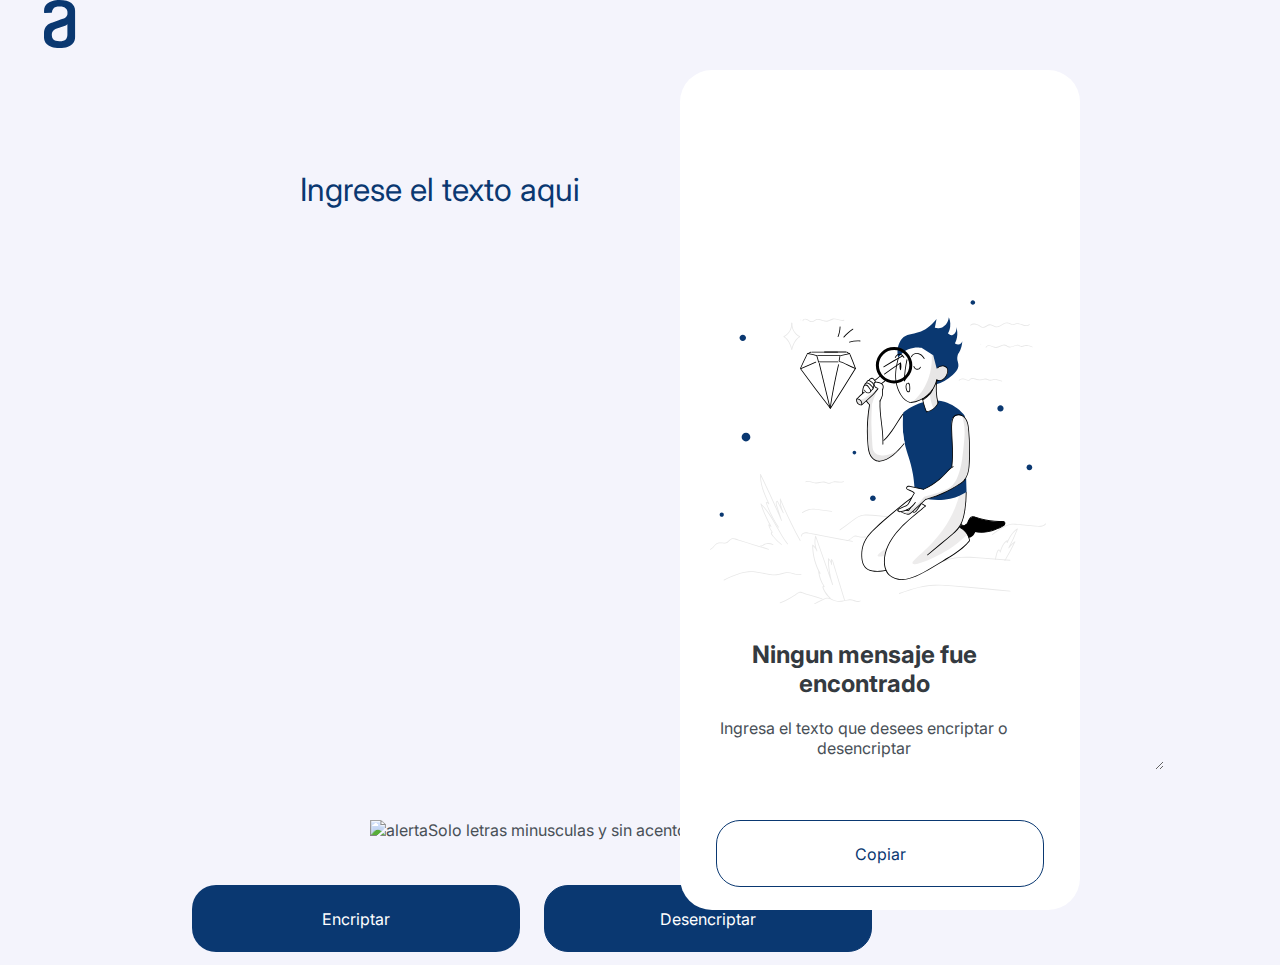
<file: ENCRIPTADOR/index.html>
<!DOCTYPE html>
<html lang="es">
<head>
    <meta charset="UTF-8">
    <meta http-equiv="X-UA-Compatible" content="IE=edge">
    <meta name="viewport" content="width=device-width,initial-scale=1.0">
    <link rel="stylesheet" href="/ENCRIPTADOR/style.css">
    <link href="https://fonts.googleapis.com/css2?family=Inter:wght@200;300;400&display=swap" rel="stylesheet">
    <title>Encriptador Challenge</title>
</head>
<body>
    <header>
        <img src="/ENCRIPTADOR/IMAGENES/Logo.svg" alt="logo">

    </header>
    <main>
        <section class="seccion1">
            <div class="contenedorcajatexto">
            <textarea placeholder="Ingrese el texto aqui" 
                class="cajatexto"></textarea>
            </div> 
            <div class="alerta">
                <img scr="IMAGENES/alerta.svg" alt="alerta">
                <p>Solo letras minusculas y sin acentos </p>
            </div>
            <div class="contenedor-botones">
                <input type="button" class="btn-encriptar"
                value="Encriptar">
                <input type="button" class="btn-desencriptar"
                value="Desencriptar">
            </div>           
        </section>
        <section class="seccion2">
            <div class="contenedorpersonaje">
                <img src="/ENCRIPTADOR/IMAGENES/Muñeco.svg" alt="muneco">
            </div>
            <div class="contenedor-parrafo">
                <h3>Ningun mensaje fue<br>encontrado</h3>
                <p>Ingresa el texto que desees encriptar o <br> desencriptar</p>
            </div>
            <div class="contenedor-copiar">
                <input type="button" class="btn-copiar" value="Copiar">
            </div>
            <div class="contenedor-resultado">
                <p class= "texto-resultado"> </p>
            </div>

        </section>

</main>
<script src="/ENCRIPTADOR/script.js"> </script>

</body>


</html>
</file>
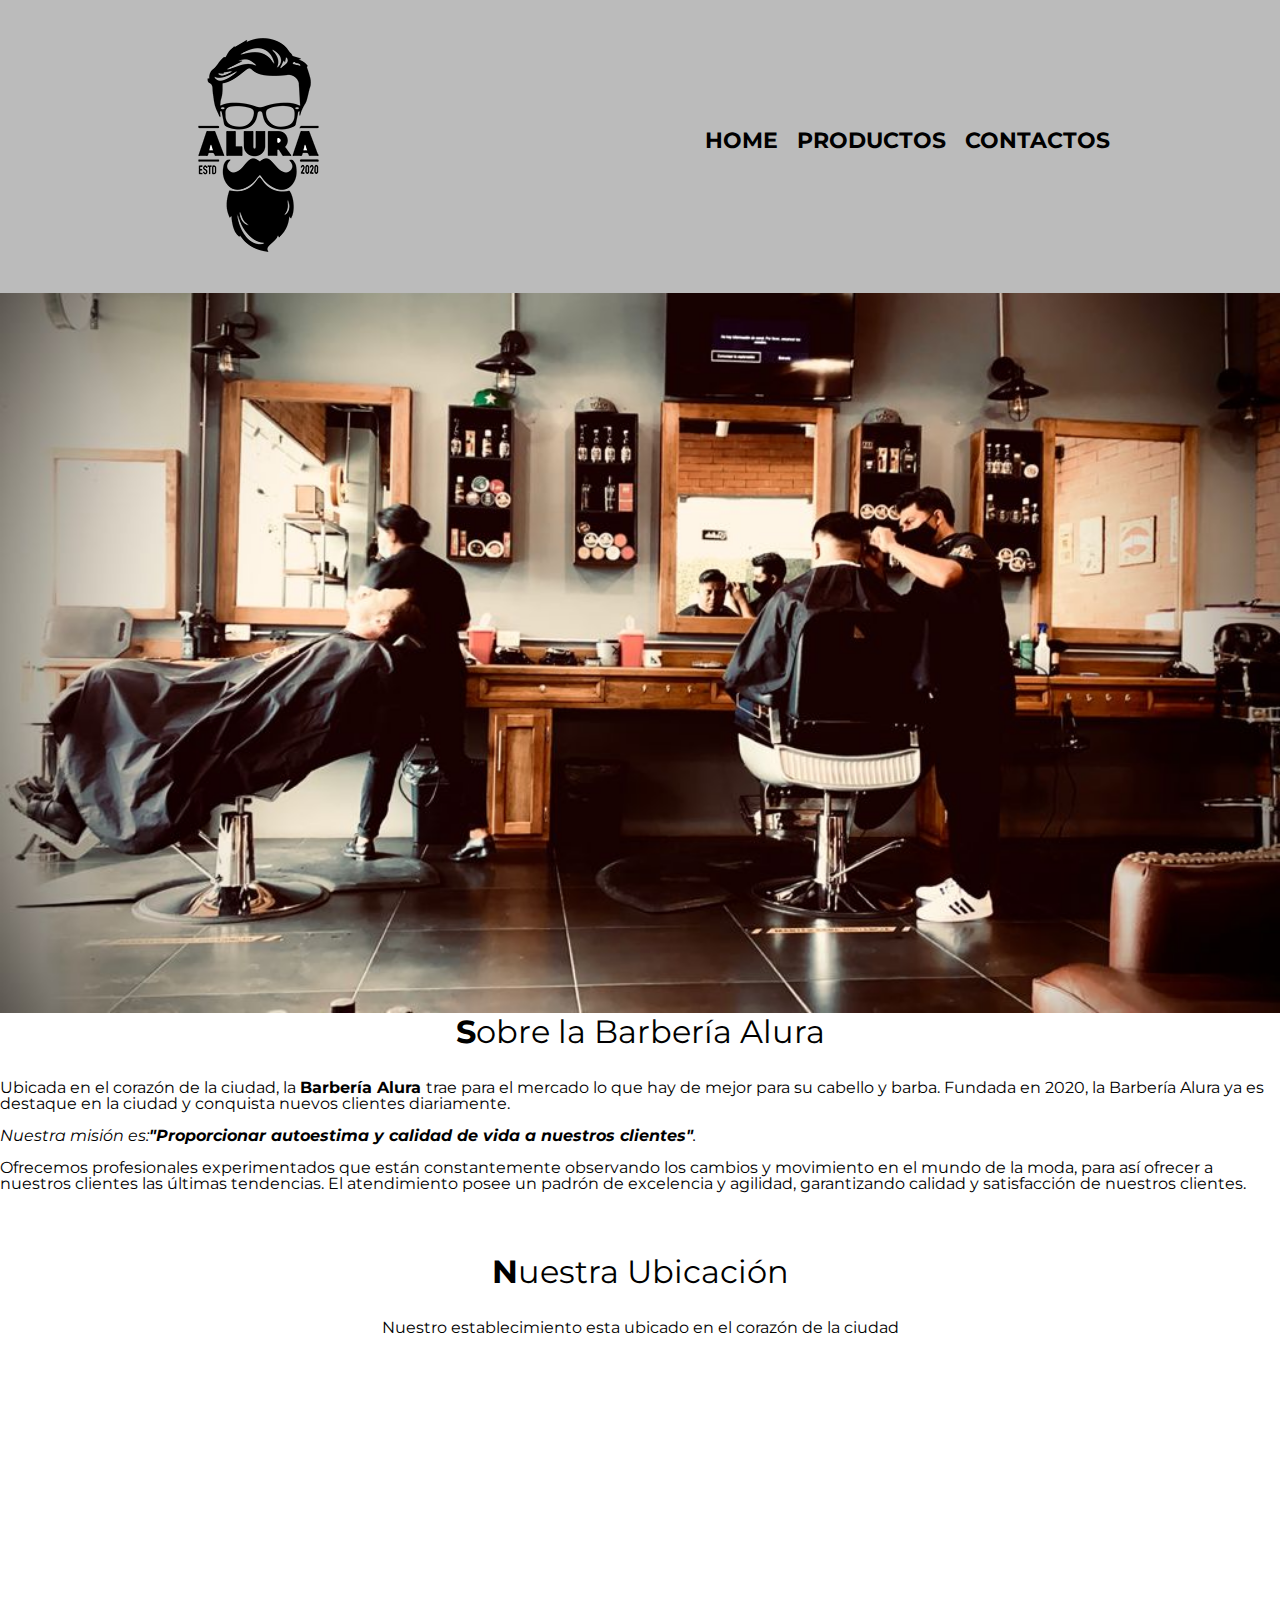
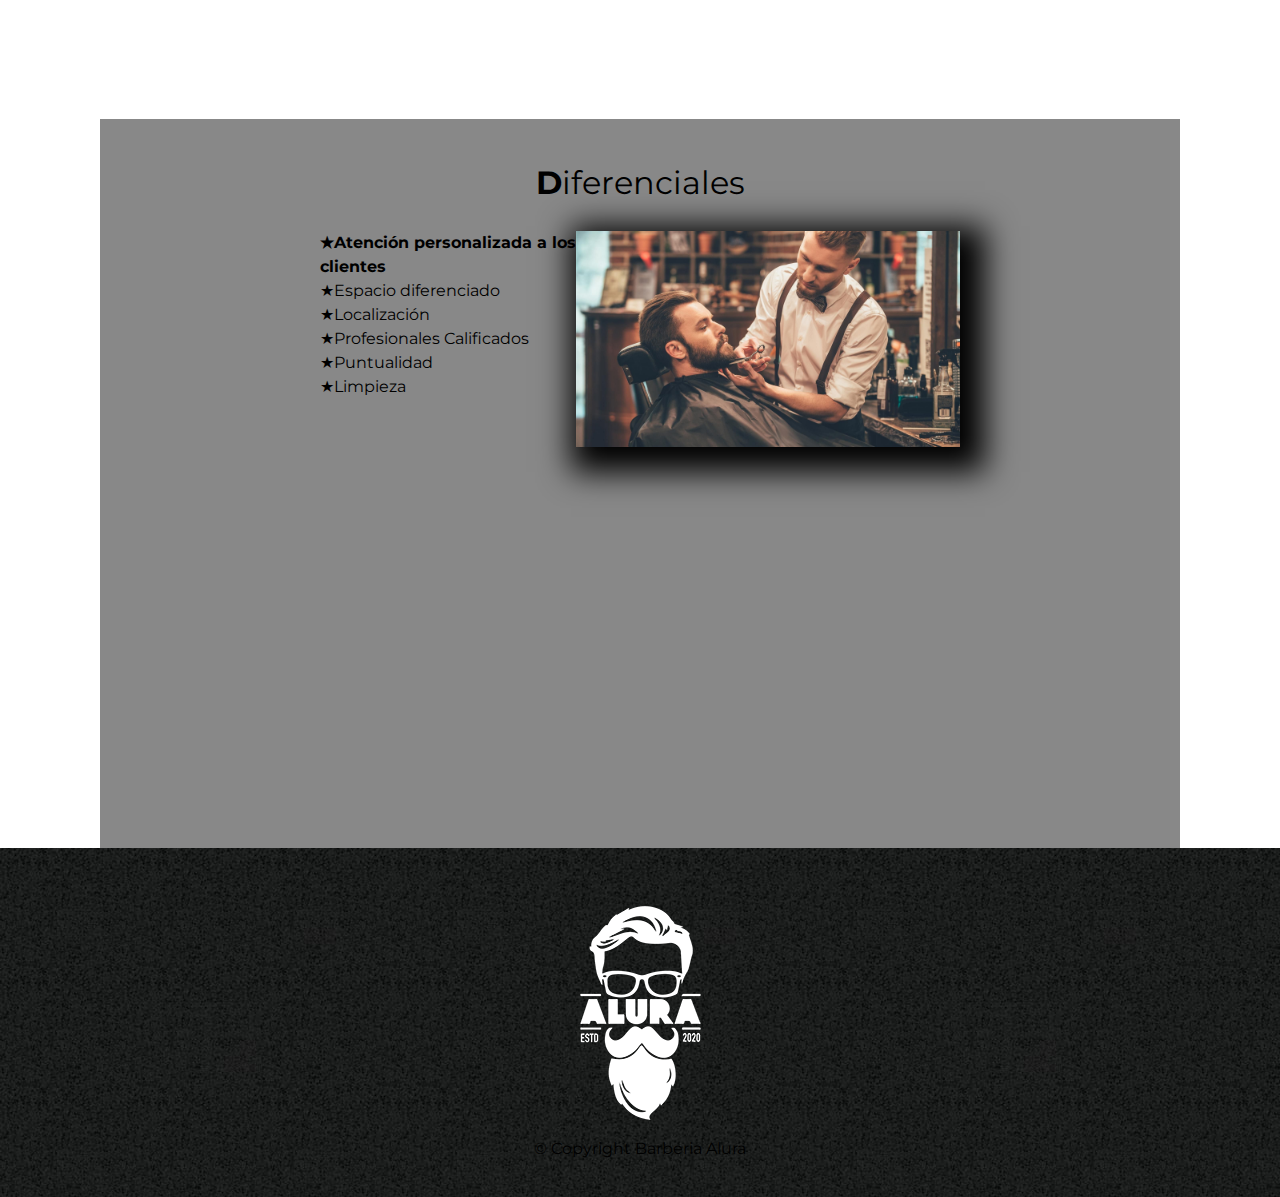
<file: HTML5 PAGINA BARBERIA/INDEX.HTML>
<!DOCTYPE html>

<html lang="es">

<head>
    <meta charset="UTF-8">
    <meta name="viewport" content="width=divice-width">
    <title>Barbería Alura</title>
    <link rel="stylesheet" href="reset.css">
    <link rel="stylesheet" href="/HTML5 PAGINA BARBERIA/style.css">
    <style>
        @import url('https://fonts.googleapis.com/css2?family=Montserrat:wght@300&display=swap');
    </style>
    
</head>

<body>


    <header>
        <div class="caja">
        <h1><img src="/HTML5 PAGINA BARBERIA/imagenes/logo.png"></h1>
            <nav>
            <ul>
                <li><a href="INDEX.HTML">Home</a></li>
                <li><a href="productos.html">Productos</a></li>
                <li><a href="contacto.html">Contactos</a></li>
            </ul>
        </nav>
    </div>
    </header>


<img id= "banner" src="/HTML5 PAGINA BARBERIA/banner.jpg">

<main>
    <section class="principal">    
        <h2 class="titulo-principal"> Sobre la Barbería Alura </h2>

        

        <p>Ubicada en el corazón de la ciudad, la <strong>Barbería Alura
        </strong> trae para el mercado lo que hay de mejor para su cabello
        y barba. Fundada en 2020, la Barbería Alura ya es destaque en la 
        ciudad y conquista nuevos clientes diariamente.</p> 
        
        <p id="mision"><em>Nuestra misión es:<strong>"Proporcionar 
        autoestima y calidad de vida a nuestros clientes"</strong>.</em></p>
        
        <p>Ofrecemos profesionales experimentados que están constantemente observando los cambios
        y movimiento en el mundo de la moda, para así ofrecer a nuestros clientes las últimas tendencias.
        El atendimiento posee un padrón de excelencia y agilidad, garantizando calidad y satisfacción de nuestros clientes.</p> 
    
        </section>   
    <section class="mapa">
        <h3 class="titulo-principal">Nuestra Ubicación</h3>
        <p>Nuestro establecimiento esta ubicado en el corazón de la ciudad</p>
        <div class="mapa-contenido">
            <iframe src="https://www.google.com/maps/embed?pb=!1m18!1m12!1m3!1d3656.
            407977564759!2d-46.63683214832817!3d-23.589697068451812!2m3!1f0!2f0!3f0!
            3m2!1i1024!2i768!4f13.1!3m3!1m2!1s0x94ce5bd9bb943bf5%3A0x6f642995c970f0f
            e!2scaelum%20alura!5e0!3m2!1ses!2sco!4v1674791493209!5m2!1ses!2sco" 
            width="100%" height="300" style="border:0;" allowfullscreen="" loading="lazy"
             referrerpolicy="no-referrer-when-downgrade"></iframe>

        </div>
        

    </section>

    <section class="diferenciales">  

        <h3 class ="titulo-principal"> Diferenciales</h3>

    <div class="contenido-diferenciales">

        <ul class="lista-diferenciales">
            <li class="items">Atención personalizada a los clientes</li>
            <li class="items">Espacio diferenciado</li>
            <li class="items">Localización</li>
            <li class="items">Profesionales Calificados</li>
            <li class="items">Puntualidad</li>
            <li class="items">Limpieza</li>
            </ul><img src="/HTML5 PAGINA BARBERIA/diferenciales.jpg" 
            class="imagend">
    </div>
    <div class="video">
        <iframe width="100%" height="315" src="https://www.youtube.com/embed/wcVVXUV0YUY" 
        frameborder="0" allow="accelerometer; autoplay; clipboard-write; 
        encrypted-media; gyroscope; picture-in-picture" allowfullscreen></iframe>
    </div>
    </section> 
    
</main>
   
<footer>
    <img src="/HTML5 PAGINA BARBERIA/imagenes/logo-blanco.png">
    <p class="copyrigth"> &copy Copyright Barberia Alura</p>
</footer>

</body>
</html>
</file>
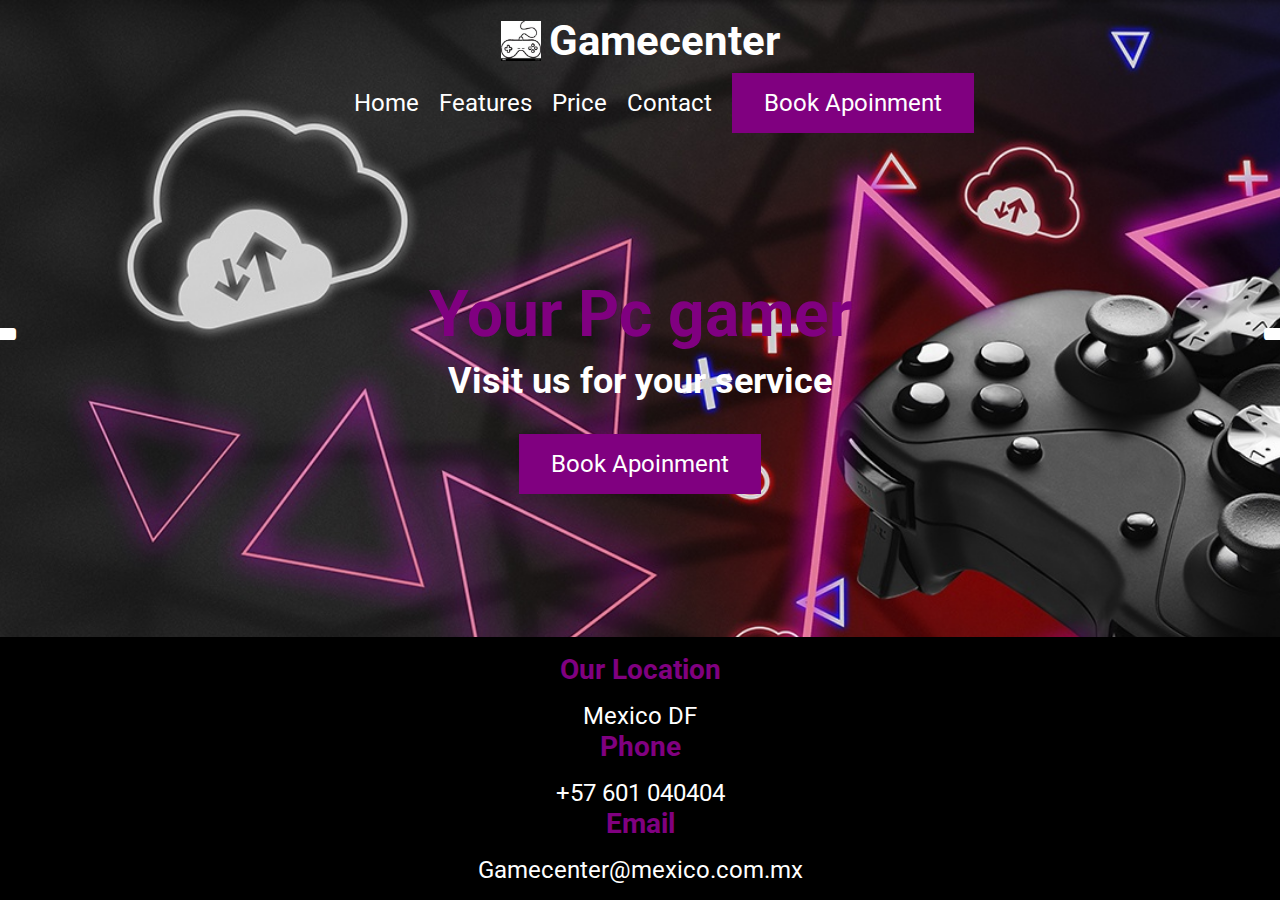
<file: PAGINA WEB 1/INDEX.HTML>
<!DOCTYPE html>

<html lang="es">

<head>
    <meta charset="UTF-8">
    <meta http-equiv="X-UA-Compatible" content="IE=edge">
    <meta name="viewport" content="width=device-width, initial-scale=1.0">
    <title>Gamecenter</title>
    <link rel="preconnect" href="https://fonts.googleapis.com">
    <link rel="preconnect" href="https://fonts.gstatic.com" crossorigin>
    <link href="https://fonts.googleapis.com/css2?family=Roboto:wght@400;700&display=swap" rel="stylesheet">
    <link rel="stylesheet" href="https://cdnjs.cloudflare.com/ajax/libs/font-awesome/6.2.0/css/all.min.css">
    <link rel="stylesheet" href="/PAGINA WEB 1/style.css">
    <script src="/PAGINA WEB 1/script.js" defer></script> 
</head>
<body> 
    <main class="container">
        <header class="header">
            <a href="#" class="logo">
                <img class="logo_img" src="Img/iconocontrol.jpg" alt="Gamecenter">
                Gamecenter
            </a>

            <nav class="menu">
            <ul class="menu-list">
                <li class="menu-list_item"><a href = "#">Home </a></li>
                <li class="menu-list_item"><a href = "#">Features </a></li>
                <li class="menu-list_item"><a href = "#">Price</a></li>
                <li class="menu-list_item"><a href = "#">Contact</a></li>
                <li class="menu-list_item"><a class="book-appointment" href="#">Book Apoinment</a></li>
                </ul>
            </nav>

        </header>

        <article class="content">
            <a class="slideButton prevSlide"><i class="fa fa-left-long"></i></a>
            <a class="slideButton nextSlide"><i class="fa fa-right-long"></i></a>
            <h1 class="content_claim">Your Pc gamer</h1>
            <h2 class="content_subclaim">Visit us for your service</h2>
            <a class="book-appointment" href="#">Book Apoinment</a>
        </article>

        <div class="footer_wrapper">
            <footer class="footer">
            <section class="footer_widget">
            <h3 class="footer_widget_title">Our Location</h3>
            <p class="footer_widget_text">Mexico DF</p>
            </section>

            <section class="footer_widget">
                <h3 class="footer_widget_title">Phone</h3>
                <p class="footer_widget_text">+57 601 040404</p>
            </section>

            <section class="footer_widget">
                <h3 class="footer_widget_title">Email</h3>
                <p class="footer_widget_text">Gamecenter@mexico.com.mx</p>
            </section>
        </footer>
        </div>
    </main>
</body>
</html>
</file>
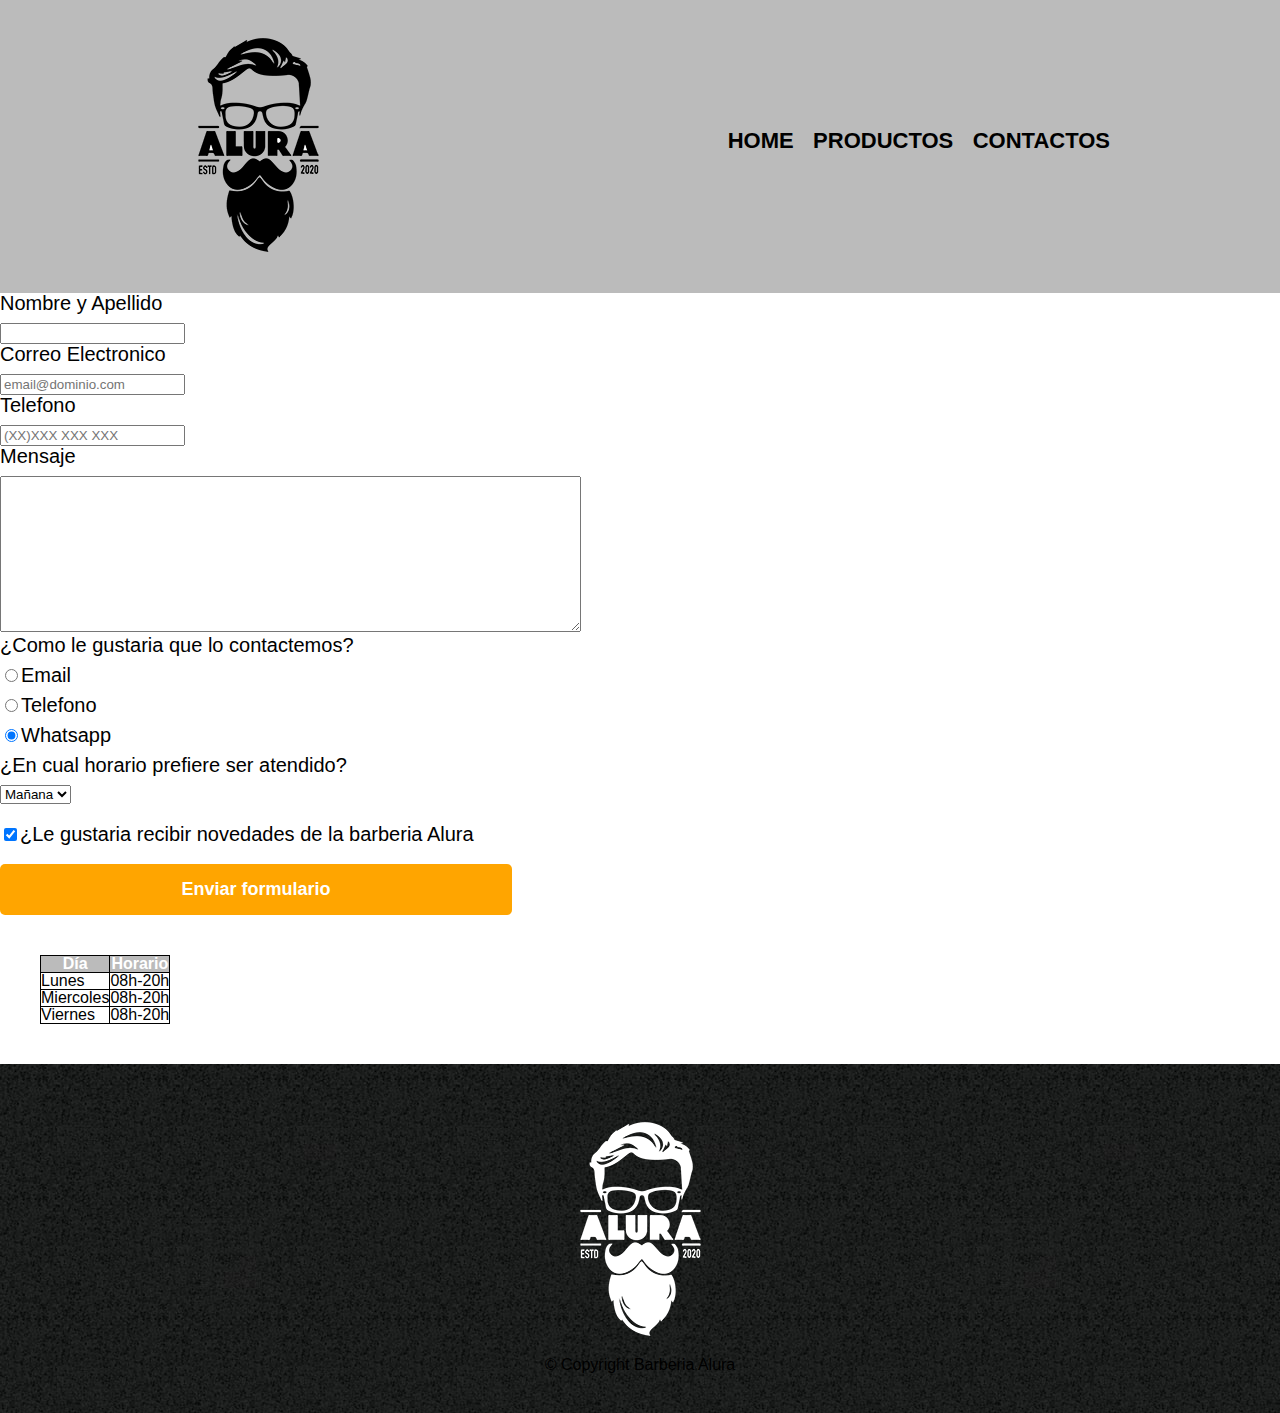
<file: HTML5 PAGINA BARBERIA/contacto.html>
<!DOCTYPE html>

<html>
<head>   

<meta charset="UTF-8">
<title>Contacto - Barbería Alura</title>
<link rel="stylesheet" href="reset.css">
<link rel="stylesheet" href="/HTML5 PAGINA BARBERIA/style.css">
</head>

<body>
    <header>
        <div class="caja">
        <h1><img src="/HTML5 PAGINA BARBERIA/imagenes/logo.png" alt="Logo de la Barberia Alura"></h1>
            <nav>
            <ul>
                <li><a href="INDEX.HTML">Home</a></li>
                <li><a href="productos.html">Productos</a></li>
                <li><a href="contactos.html">Contactos</a></li>
            </ul>
        </nav>
    </div>
    </header>
    <main>
        <form>
            <label for="nombreapellido">Nombre y Apellido</label>
            <input type="text" id="nombreapellido" class="input-padron" required>
            


            <label for="correoelectronico">Correo Electronico</label>
            <input type="email" id="correoelectronico" class="input-padron" required 
            placeholder="email@dominio.com">
            

            <label for="telefono">Telefono</label>
            <input type="tel" id="telefono" class="input-padron" required 
            placeholder="(XX)XXX XXX XXX">

            <label for="mensaje">Mensaje</label>
            <textarea cols="70" rows="10" id ="mensaje" class="input-padron" required></textarea>

<fieldset>

    <legend>¿Como le gustaria que lo contactemos?</legend>
    <label for="radio-email"><input type="radio" name="contacto" value="email" id="radio-email">Email</label>
    

    <label for="radio-telefono"><input type="radio" name="contacto" value="Telefono" id="radio-telefono">Telefono</label>
    

    <label for="radio-whatsapp"><input type="radio" name="contacto" value="whatsapp" id="radio-whatsapp" checked>Whatsapp</label>
    

</fieldset>
<fieldset>
    <legend>¿En cual horario prefiere ser atendido?</legend>
    <select> 
        <option>Mañana</option>
        <option>Tarde</option>
        <option>Noche</option>
    </select>
</fieldset>

<label class="checkbox"><input type="checkbox" checked>¿Le gustaria recibir novedades de la barberia Alura</label>

            <input type="submit" value="Enviar formulario" class="enviar">

        </form>
<table>
    
        <thead>
        <tr>
            <th>Día</th>
            <th>Horario</th>
        </tr>
        </thead>
        <tbody>

            <tr>
                <td>Lunes</td>
                <td>08h-20h</td>
            </tr>
        
            <tr>
                <td>Miercoles</td>
                <td>08h-20h</td>
            </tr>
            <tr>
                <td>Viernes</td>
                <td>08h-20h</td>
            </tr>

        </tbody>
</table>



    </main>

</body>

<footer>
<img src="/HTML5 PAGINA BARBERIA/imagenes/logo-blanco.png" alt="Logo alura">
<p class="copyrigth"> &copy Copyright Barberia Alura</p>
</footer>


</html>
</file>
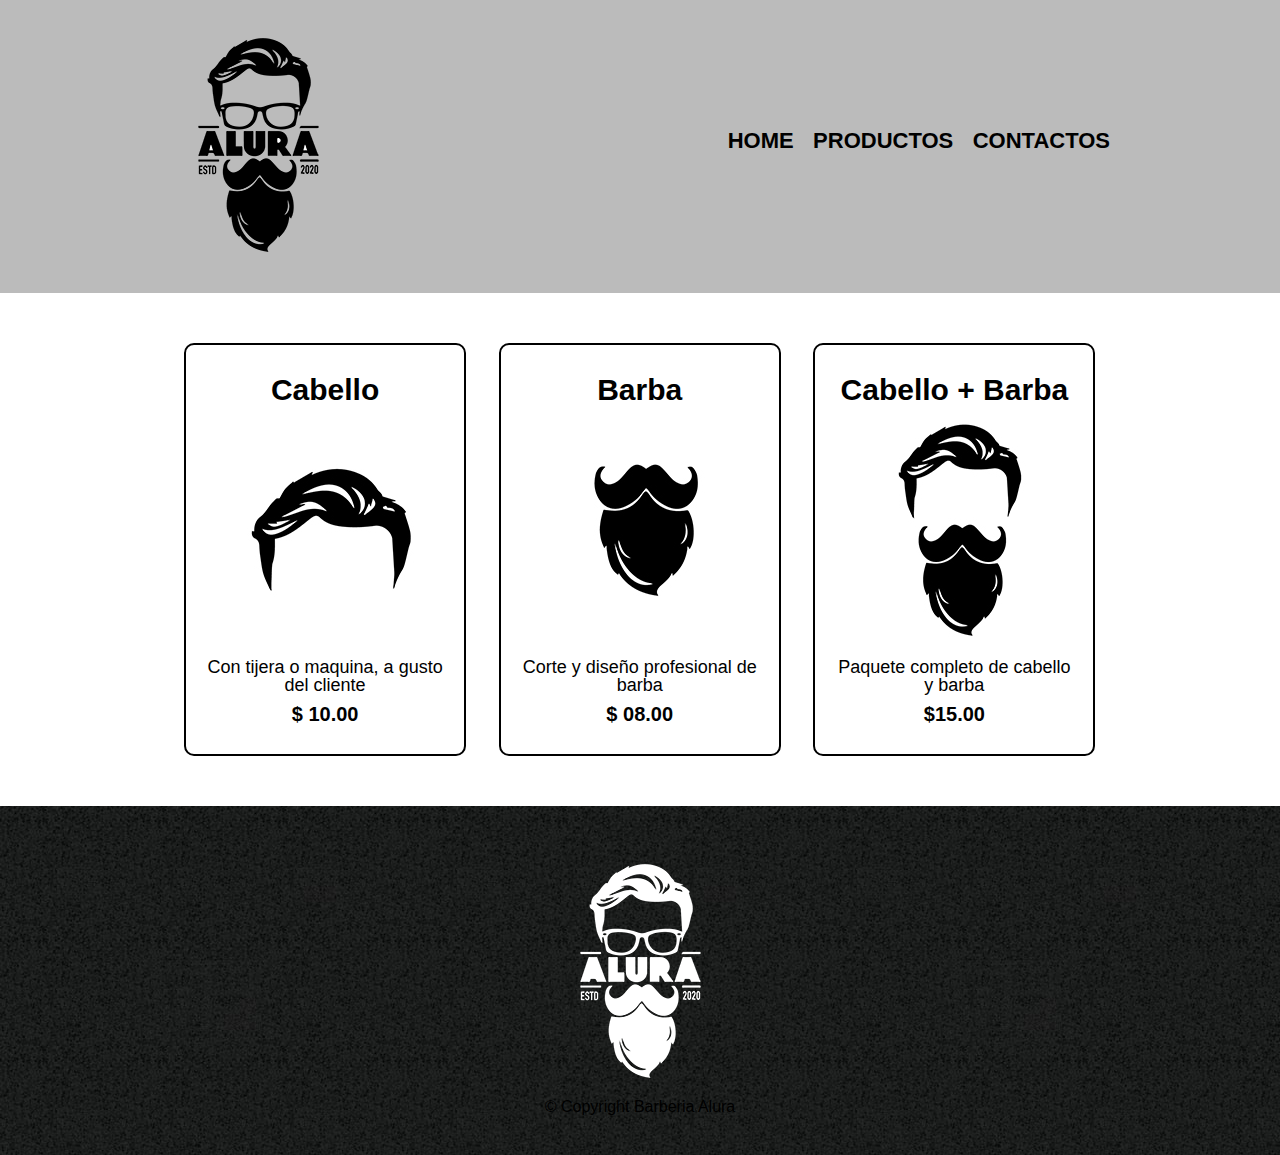
<file: HTML5 PAGINA BARBERIA/productos.html>
<!DOCTYPE html>

<html>
<head>   

<meta charset="UTF-8">
<title>Productos - Barbería Alura</title>
<link rel="stylesheet" href="reset.css">
<link rel="stylesheet" href="/HTML5 PAGINA BARBERIA/style.css">
</head>

<body>
    <header>
        <div class="caja">
        <h1><img src="/HTML5 PAGINA BARBERIA/imagenes/logo.png"></h1>
            <nav>
            <ul>
                <li><a href="INDEX.HTML">Home</a></li>
                <li><a href="productos.html">Productos</a></li>
                <li><a href="contacto.html">Contactos</a></li>
            </ul>
        </nav>
    </div>
    </header>
    <main>
        <ul class = "productos">
            <li>
                <h2>Cabello</h2>
                <img src="/HTML5 PAGINA BARBERIA/imagenes/cabello.jpg">
                <p class ="producto-descripcion">Con tijera o maquina, a gusto del cliente</p>
                <p class ="producto-precio">$ 10.00</p>
                
            </li>
            <li>
                <h2>Barba</h2>
                <img src="/HTML5 PAGINA BARBERIA/imagenes/barba.jpg">
                <p class ="producto-descripcion">Corte y diseño profesional de barba</p>
                <p class ="producto-precio">$ 08.00</p>
                
            </li>
            <li>
                <h2>Cabello + Barba</h2>
                <img src="/HTML5 PAGINA BARBERIA/imagenes/cabello+barba.jpg">
                <p class ="producto-descripcion">Paquete completo de cabello y barba</p>
                <p class ="producto-precio">$15.00</p>
                
            </li>
        </ul>

    </main>

</body>

<footer>
<img src="/HTML5 PAGINA BARBERIA/imagenes/logo-blanco.png">
<p class="copyrigth"> &copy Copyright Barberia Alura</p>
</footer>


</html>
</file>
<file: ENCRIPTADOR/style.css>
*{
    margin:0;
    padding:0;
    font-family:'Inter', sans-serif;
}

body{
    background-color: #f4f4fc;
}

header{
    width: 100%;
    height: 70px;
}

.logo{
    width: 100px;
    height: 50px;
    padding-top: 20px;
    padding-left: 40px;
}

main{
    position:absolute;
    width: 100%;
    height: 90%;
    display: flex;
    justify-content: space-between;
}

.contenedorcajatexto{
    position:absolute;
    left: 200px;
    top: 100px;
    padding-left:100px;
    width: 1080px;
    height: 600px;
}

.cajatexto{
width: 80%;
height: 100%;
border: none;
background-color: #f4f4fc;
cursor:pointer;
color:#0A3871;
font-size: 32px;
font-weight: 400;
font-family: 'Inter', sans-serif;
}

.cajatexto::placeholder{
color: #0A3871;

}

.alerta{
position: absolute;
top: 750px;
left: 370px;
display:flex;
color:#495057;
}

.contenedor-botones{
    position:absolute;
    top: 800px;
    height: 80px;
    padding-left: 15%;
    padding-top: 15px;
}

.btn-encriptar{
    width: 328px;
    height: 67px;
    border-radius: 24px;
    background-color: #0A3871;
    color: white;
    font-size: 16px;
    font-weight: 400;
    font-family: 'Inter', sans-serif;
    border: none;
    margin-right: 20px;
    cursor:pointer;
}

.btn-desencriptar{
    width: 328px;
    height: 67px;
    border-radius: 24px;
    background-color: #0A3871;
    color: white;
    font-size: 16px;
    font-weight: 400;
    font-family: 'Inter', sans-serif;
    border: 1px solid #0A3871;
    cursor:pointer;
}

.seccion2{
    display: block;
    position: relative;
    width: 400px;
    height: 840px;
    right: 200px;
    padding-right: 20px;
    background-color: #ffffff;
    box-sizing: border-box;
    border-radius: 32px;
    box-shadow: 0px 24px 32px -8 px rgba(0, 0, 0, 0.50);

}

.contenedorpersonaje{
    position: absolute;
    left: 30px;
    top:180px;
    box-sizing: border-box;
    padding-top: 50px;
}

.contenedor-parrafo{
    position:absolute;
    box-sizing: border-box;
    top: 570px;
    left: 40px;
}

.contenedor-parrafo h3{
    font-size:24px ;
    font-weight: 700;
    font-family: 'Inter',sans-serif;
    text-align: center;
    color: #343a40;
}

.contenedor-parrafo p{
    font-family: 'Inter',sans-serif;
    font-weight: 400;
    font-size: 16px;
    text-align: center;
    color: #495057;
    padding-top: 20px;
}

.contenedor-resultado{
    position: absolute;
    bottom: 410px;
    width: 320px;
    height: 450px;
    padding: 0;
    box-sizing: border-box;
    margin-left: 25px;
}

.contenedor-resultado{
    color: #495057;
    font-size: 25px;
}

.contenedor-copiar{
    display: flex;
    position: absolute;
    bottom: 400px;
    top: 700px;
    background-color: aqua;
    padding-left: 40px;
}

.btn-copiar{
    width: 328px;
    height: 67px;
    border-radius: 24px;
    background-color: #ffffff;
    color: #0A3871;
    font-size: 16px;
    font-weight: 400;
    font-family: 'Inter', sans-serif;
    border: 1px solid #0A3871;
    cursor: pointer;
    position: relative;
    top: 50px;
    right: 4px;
}

.ocultar{
    display: none;
}
</file>
<file: HTML5 PAGINA BARBERIA/style.css>
body{
    font-family: 'Montserrat', sans-serif;
}

header {
    background-color: #BBBBBB;
    padding: 20px 0;
}

.caja{
    width: 940px;
    position: relative;
    margin: 0 auto;
    
}

nav{
    position: absolute;
    top:110px;
    right: 0;
}

nav li{
    display: inline;
    margin: 0 0 0 15px;
}


nav a{
    text-transform: uppercase;
    color: #000000;
    font-weight: bold;
    font-size: 22px;
    text-decoration: none;
}

nav a:hover{
    color: #c78c19;
    text-decoration: underline;
}

.productos{
    width: 940px;
    margin: 0 auto;
    padding: 50px;
}

.productos li{
    display: inline-block;
    text-align: center;
    width: 30%;
    vertical-align: top;
    margin: 0 1.5%;
    padding: 30px 20px;
    box-sizing: border-box;
    border: 2px solid #000000;
    border-radius: 10px;
}

.productos li:hover{
    border-color:#c78c19;
}

.productos li:active{
    border-color:#088c19;
}

.productos h2{
    font-size: 30px;
    font-weight: bold;
}

.productos li:hover h2{
    font-size: 33px;
}

.producto-descripcion{
    font-size: 18px;
}

.producto-precio{
    font-size: 20px;
    font-weight: bold;
    margin-top:10px;
}

footer{
    text-align: center;
    background: url(imagenes/bg.jpg);
    padding:40px;
}

.copyright{
    color:#FFFFFF;
    font-size: 13px;
    margin:20px;
}

form{
    margin: 40px o;
}

form label, form legend{
display:block;
font-size: 20px;
margin:0 0 10px;
}

input-padron{
display: block;
margin: 0 0 20px;
padding: 10px 25px;
width: 50%;
}

.checkbox{
    margin: 20px 0px;
}

.enviar{
    width: 40%;
    padding: 15px 0;
    font-size: 18px;
    font-weight: bold;
    color: white;
    background: orange;
    border: none;
    border-radius: 5px;
    transition: 1s all;
    cursor: pointer;

}

.enviar:hover{
    background: darkorange;
    transform: scale(1.2);
}

table{
    margin:40px 40px;
    }

thead{
    background:#BBBBBB;
    color:white;
    font-weight: bold;
}    

td,th{
    border: 1px solid black;
}

/* Aqui inicia el CSS para nuestra Home*/

.titulo-principal{
    text-align: center;
    font-size: 2em;
    margin: 0 0 1em;
    clear:left;
}

.titulo-principal:first-letter{
    font-weight: bold;
}

.principal p{
    margin: 0 0 1em;
}

.principal strong{
font-weight: bold;
}

.principal em{
    font-style: italic;
}

.mapa{
    padding: 3em 0;
    background: linera-gradient(#FEFEFE #888888);
}

.mapa p{
    margin: 0 0 2em;
    text-align: center;
}

.mapa-contenido{
    width: 1080px;
    margin: 0 auto;

}

.diferenciales{
    padding: 3em 0;
    background: #888888;
    width: 1080px;
    margin: 0 auto;
}

.imagend{
    width: 60%;
}

.video{
    width: 560px;
    margin: 1em auto;
}

#banner{
    width: 100%;
    height: 100%;
}

main > p{
    background: red;
}

.contenido-diferenciales{
    width: 640px;
    margin:0 auto;
}

.lista-diferenciales{
    width: 40%;
    display: inline-block;
    vertical-align: top;
}

.items{
    line-height: 1.5;
}

.items:before{
    content:"★"

}

.items:first-child{
    font-weight: bold;
}

.imagen-diferenciales{
width: 60%;
opacity: 0%;

}

.video{
    width: 560px;
    margin: 1em auto;
}
.imagend{
    width: 60%;
    transition: 400ms;
    box-shadow: 10px 10px 30px 15px #000000;
}

.imagend:hover{
    opacity: 0.3;
}

@media screen and (max-width:480px){
    h1{
        text-align: center;
    }
    nav{
        position: static;
    }
    .caja, .principal, .mapa-contenido, .contenido-diferenciales, .video{
        width: auto;
    } 
    .lista-diferenciales,.imagend{
        width: 100%;
    }
}
</file>
<file: PAGINA WEB 1/style.css>
/* General  */
:root {
    --max-width: 1280px;
    --min-width: 320px;
    --accent-color: purple;
  }
  
  * {
    box-sizing: border-box;
  }
  
  html,
  body {
    height: 100%;
    margin: 0;
    padding: 0;
    background-color: black;
    color: white;
    font-family: Roboto, sans-serif;
  }
  
  a {
    text-decoration: none;
    color: white;
  }
  
  .book-appointment {
    background-color: var(--accent-color);
    padding: 1rem 2rem;
    font-size: 24px;
  }
  
  /* Container */
  .container {
    height: 100vh;
    display: flex;
    flex-direction: column;
    min-width: var(--min-width);
    background-image: url('../PAGINA WEB 1/Img/controlhorizontal.jpg');
    background-repeat: no-repeat;
    background-position: center;
    background-size: cover;
    transition: background-image 0.7s ease-in-out;
  }
  
  .header,
  .content,
  .footer {
    width: 100%;
    margin: 0 auto;
    padding: 1rem;
    max-width: var(--max-width);
  }
  
  /* Header */
  .header {
    display: flex;
    justify-content: space-between;
    align-items: center;
  }
  
  .logo {
    display: flex;
    align-items: center;
    font-size: 42px;
    font-weight: bold;
  }
  
  .logo_img {
    margin-right: 0.5rem;
    height: 40px;
    width: 40px;
  }
  
  .menu-list {
    margin: 0;
  }
  
  .menu-list_item {
    display: inline-block;
    margin: 0 0.5rem;
    font-size: 24px;
  }
  
  .menu-list_item:last-child {
    margin-right: 0;
  }
  
  /* Content */
  .content {
    flex-grow: 1;
    padding: 2rem;
    display: flex;
    flex-direction: column;
    justify-content: center;
    align-items: flex-start;
    position: relative;
  }
  
  .slideButton {
    position: absolute;
    top: 40%;
    transform: translateY(-50%);
    font-size: 3rem;
    cursor: pointer;
  }
  
  .prevSlide {
    left: -2rem;
  }
  
  .nextSlide {
    right: -2rem;
  }
  
  .content_claim {
    font-size: 64px;
    color: var(--accent-color);
    margin: 0;
  }
  
  .content_subclaim {
    font-size: 36px;
    margin: 0.5rem 0;
    margin-bottom: 2rem;
  }
  
  /* Footer */
  .footer_wrapper {
    background-color: black;
  }
  
  .footer {
    display: flex;
    justify-content: space-between;
  }
  
  .footer_widget {
    font-size: 24px;
  }
  
  .footer_widget_title {
    color: var(--accent-color);
    margin: 0 0 1rem 0;
  }
  
  .footer_widget_text {
    margin: 0;
  }
  
  /* Responsive stuff */
  @media screen and (max-width: 1280px) {
    .header,
    .footer {
      flex-direction: column;
      text-align: center;
    }
  
    .menu {
      margin-top: 1.5rem;
    }
  
    .content {
      align-items: center;
    }
  
    .footer__widget {
      margin-bottom: 1rem;
    }
  }
</file>
